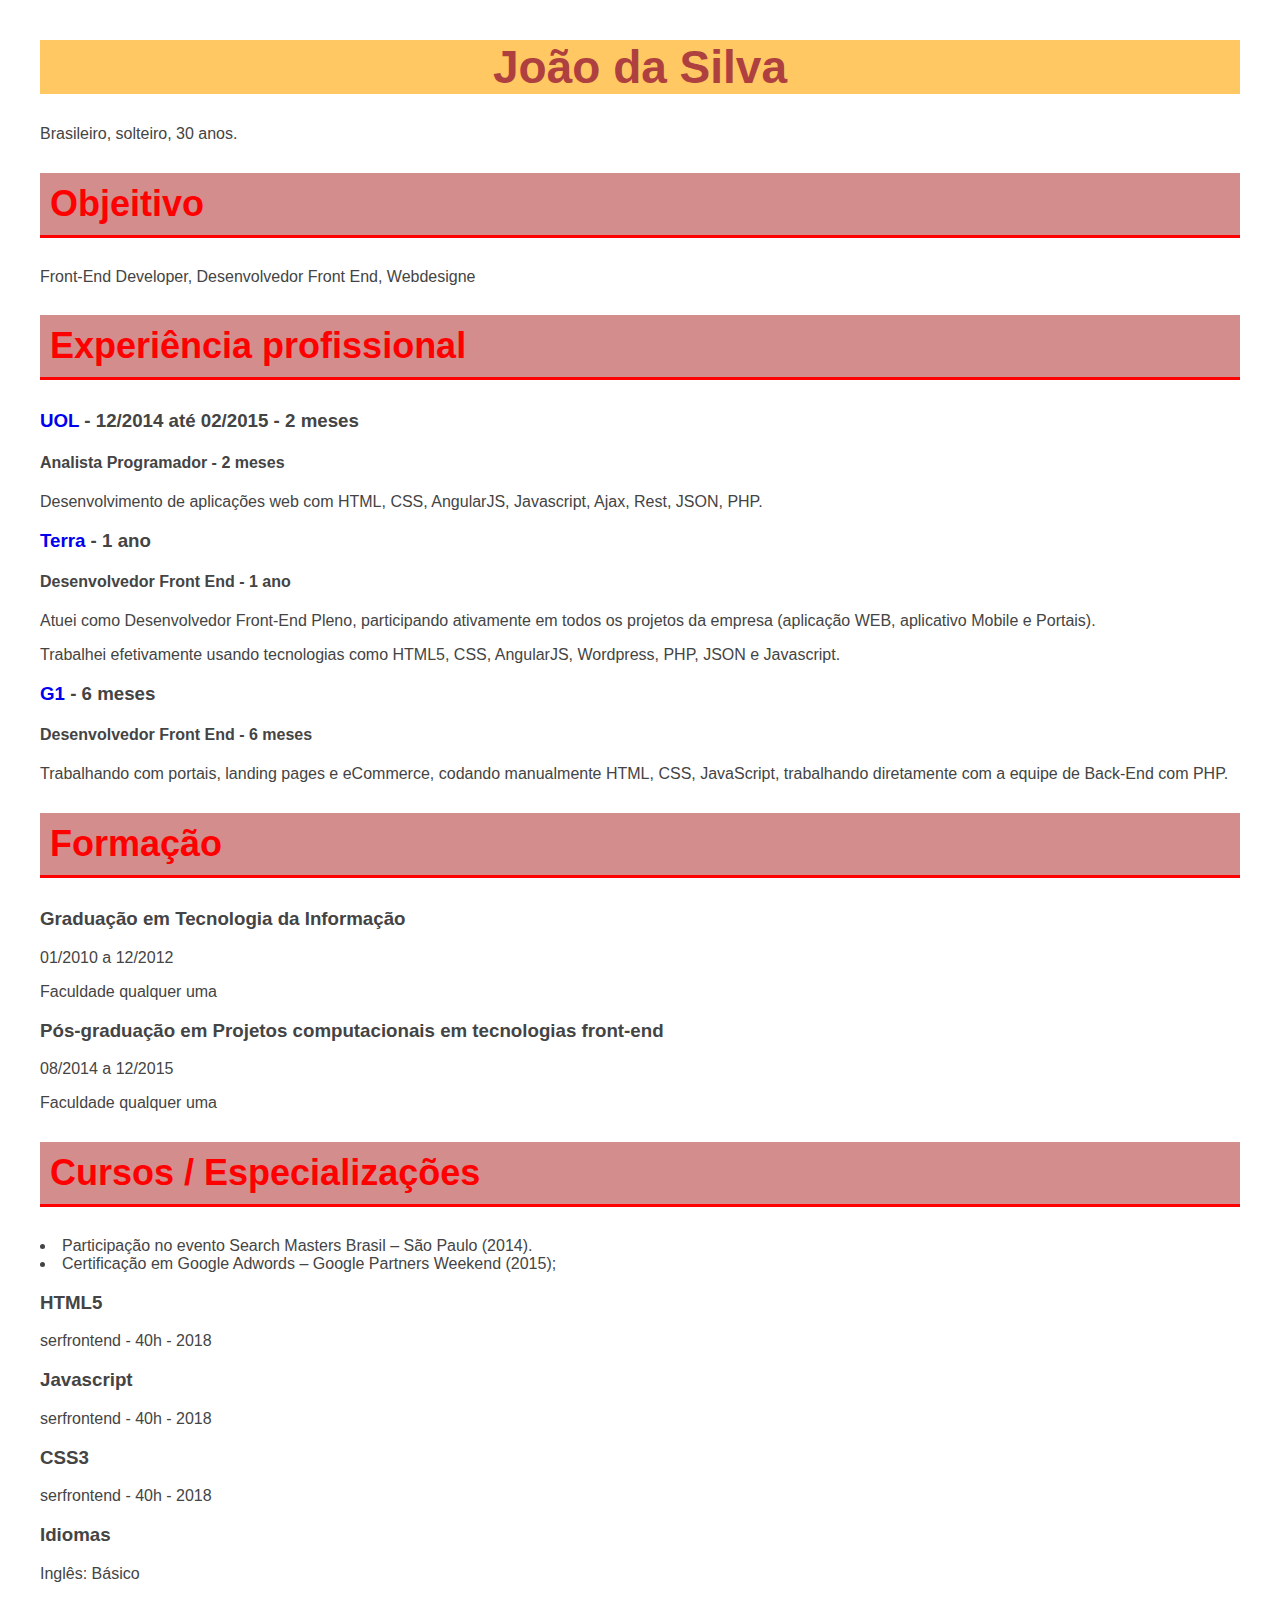
<file: 07_curriculum/index.html>
<!DOCTYPE html>
<html lang="pt-br">
<head>
    <meta charset="UTF-8">
    <meta http-equiv="X-UA-Compatible" content="IE=edge">
    <meta name="viewport" content="width=device-width, initial-scale=1.0">
    <link rel="stylesheet" href="style.css">
    <title>Document</title>
</head>
<body>
    <h1>João da Silva</h1>
    <p>Brasileiro, solteiro, 30 anos.</p>
    
    <h2>Objeitivo</h2>
    <p>Front-End Developer, Desenvolvedor Front End, Webdesigne</p>
    
    <h2>Experiência profissional</h2>
    <h3><a href="http://uol.com.br" target="_blank">UOL</a> - 12/2014 até 02/2015 - 2 meses</h3>
    <h4>Analista Programador - 2 meses</h4>
    <p>Desenvolvimento de aplicações web com HTML, CSS, AngularJS, Javascript, Ajax, Rest, JSON, PHP.</p>
    
    <h3><a href="http://terra.com.br" target="_blank">Terra</a> - 1 ano</h3>
    <h4>Desenvolvedor Front End - 1 ano</h4>
    <p>Atuei como Desenvolvedor Front-End Pleno, participando ativamente em todos os projetos da empresa (aplicação WEB, aplicativo Mobile e Portais).</p>
    <p>Trabalhei efetivamente usando tecnologias como HTML5, CSS, AngularJS, Wordpress, PHP, JSON e Javascript.</p>
    
    <h3><a href="http:g1.com" target="_blank">G1</a> - 6 meses</h3>
    <h4>Desenvolvedor Front End - 6 meses</h4>
    <p>Trabalhando com portais, landing pages e eCommerce, codando manualmente HTML, CSS, JavaScript, trabalhando diretamente com a equipe de Back-End com PHP.</p>
    
    <h2>Formação</h2>
    <h3>Graduação em Tecnologia da Informação</h3>
    <p class="data">01/2010 a 12/2012</p>
    <p>Faculdade qualquer uma</p>
    
    <h3>Pós-graduação em Projetos computacionais em tecnologias front-end</h3>
    <p class="data">08/2014 a 12/2015</p>
    <p>Faculdade qualquer uma</p>
   
    <h2>Cursos / Especializações</h2>
    <ul>
        <li>Participação no evento Search Masters Brasil – São Paulo (2014).</li>
        <li>Certificação em Google Adwords – Google Partners Weekend (2015);</li>
    </ul>
    <h3>HTML5</h3>
    <p>serfrontend - 40h - 2018</p>
    
    <h3>Javascript</h3>
    <p>serfrontend - 40h - 2018</p>
    
    <h3>CSS3</h3>
    <p>serfrontend - 40h - 2018</p>
    
    <h3>Idiomas</h3>
    <p>Inglês: Básico</p>
    <br>
</body>
</html>
</file>
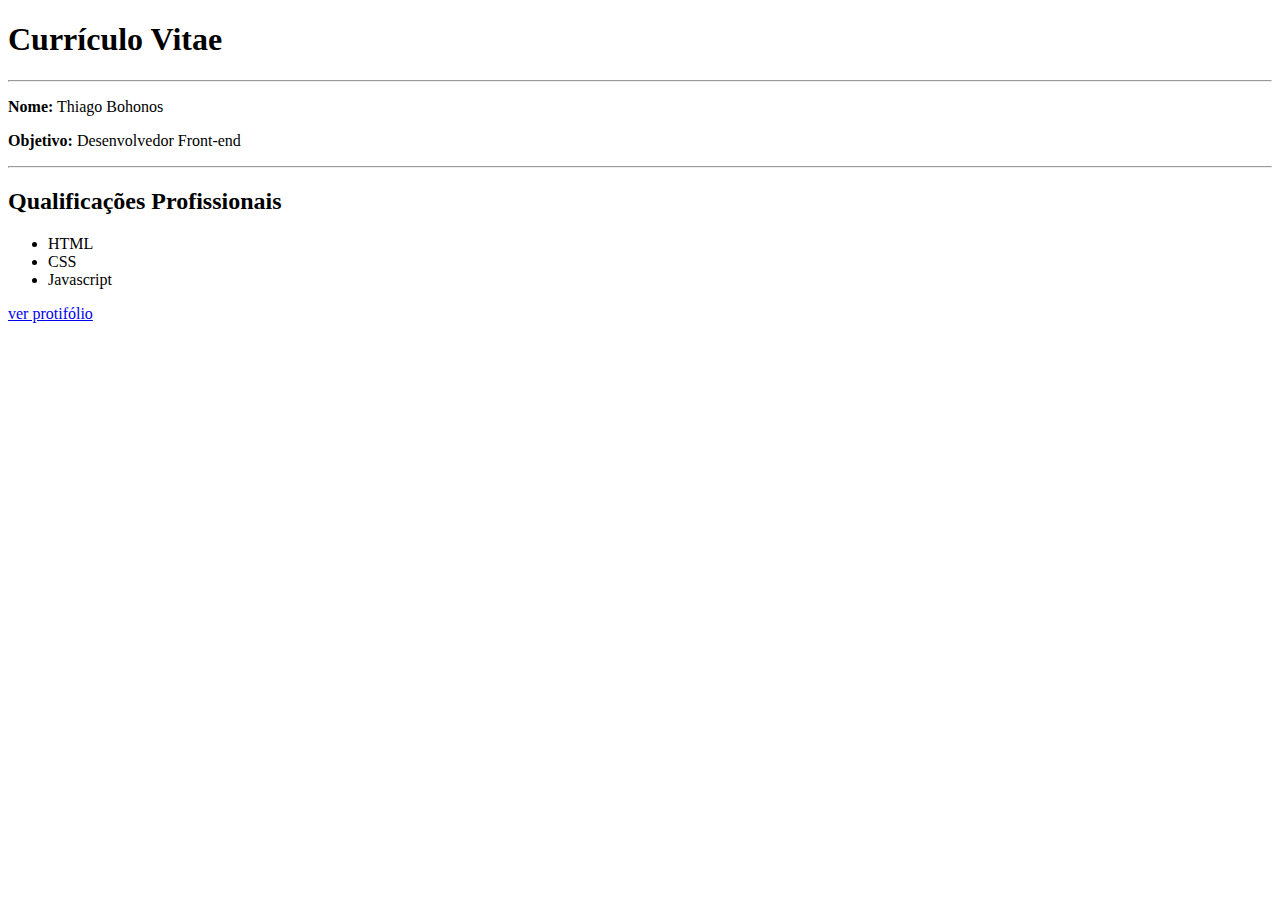
<file: curriculo/index.html>
<!DOCTYPE html>
<html lang="pt-br">
<head>
    <meta charset="UTF-8">
    <meta http-equiv="X-UA-Compatible" content="IE=edge">
    <meta name="viewport" content="width=device-width, initial-scale=1.0">
    <title>Currículo</title>
</head>
<body>
    <h1>Currículo Vitae</h1>
    <hr>
    <p><b>Nome:</b> Thiago Bohonos </p>
    <p><b>Objetivo:</b> Desenvolvedor Front-end </p>
    <hr>

    <h2>Qualificações Profissionais</h2>
    <ul>
        <li>HTML</li>
        <LI>CSS</LI>
        <LI>Javascript</LI>
    </ul>

    <p><a href="#">ver protifólio</a></p>
</body>
</html>
</file>
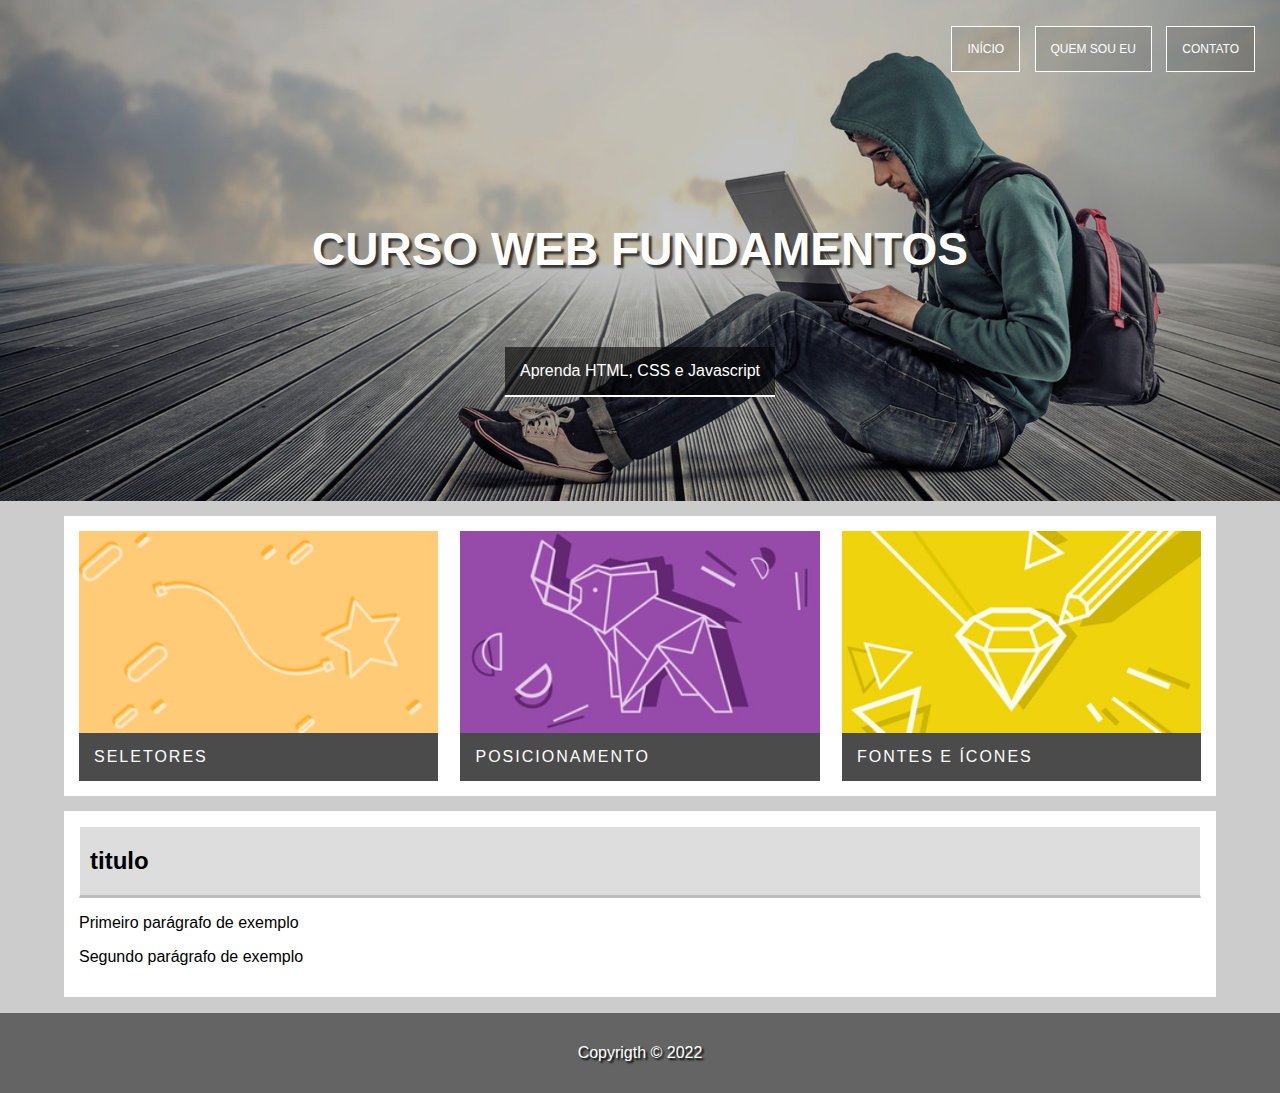
<file: ProjetoCSS/index.html>
<!DOCTYPE html>
<html lang="pt-br">
<head>
    <meta charset="UTF-8">
    <meta http-equiv="X-UA-Compatible" content="IE=edge">
    <meta name="viewport" content="width=device-width, initial-scale=1.0">
    <link rel="stylesheet" href="css/style.css">
    <title>Document</title>
</head>
<body>
    <div id="principal">
        <header class="hero">
            <nav>
                <ul>
                    <li><a href="index.html">Início</a></li>
                    <li><a href="#">Quem Sou Eu</a></li>
                    <li><a href="#">Contato</a></li>
                </ul>
            </nav>
            <div class="hero-content">
                <h1>Curso Web Fundamentos</h1>
                <P>Aprenda HTML, CSS e Javascript</P>
            </div>
        </header>

        <main>
            <section class="content-section">
                <div class="card card-1">
                    <img src="img/card_01.png" alt="">
                    <p>Seletores</p>
                </div>

                <div class="card card-2">
                    <img src="img/card_02.jpg" alt="">
                    <p>Posicionamento</p>
                </div>

                <div class="card card-3">
                    <img src="img/card_03.jpg" alt="">
                    <p>Fontes e Ícones</p>
                </div>
            </section>

            <section class="content-section">
                <article class="article">
                    <header><h2>titulo</h2></header>
                    <p>Primeiro parágrafo de exemplo</p>
                    <p>Segundo parágrafo de exemplo</p>
                </article>
            </section>

        </main>

        <footer>

            <p>Copyrigth &copy; 2022</p>

        </footer>

    </div>
    
</body>
</html>
</file>
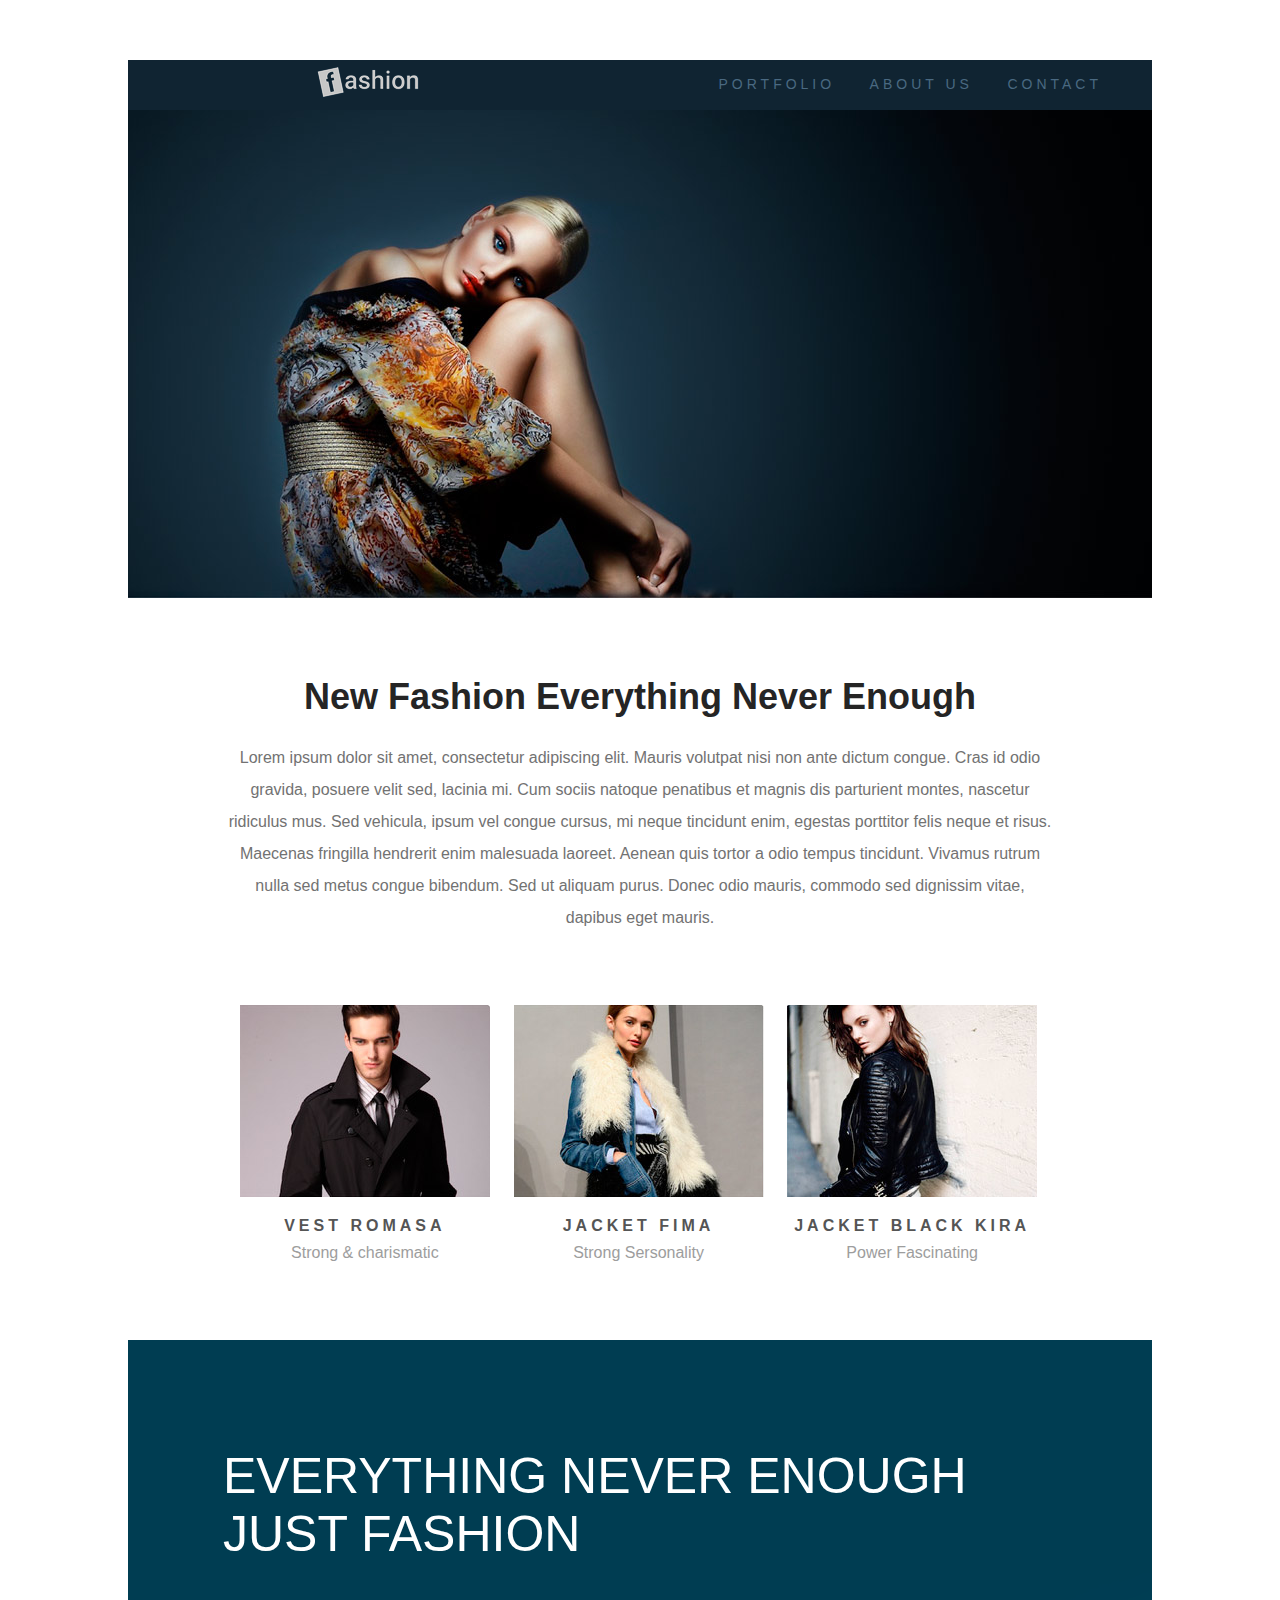
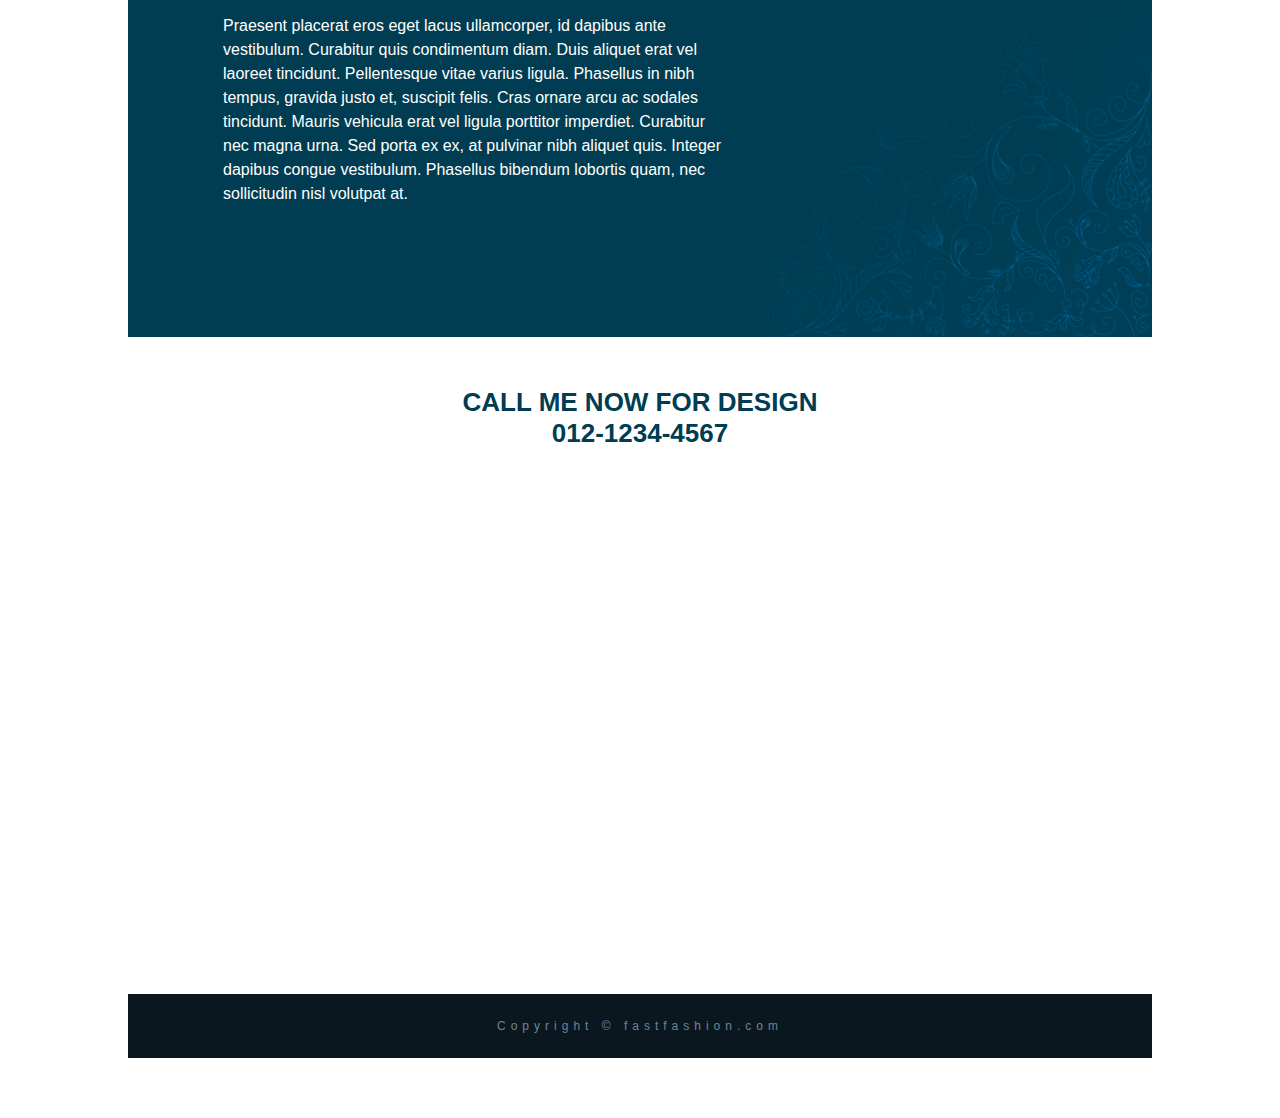
<file: ProjetoFashion/index.html>
<!DOCTYPE html>
<html lang="pt-br">

<head>
    <meta charset="UTF-8">
    <meta http-equiv="X-UA-Compatible" content="IE=edge">
    <meta name="viewport" content="width=device-width, initial-scale=1.0">
    <link rel="stylesheet" href="css/style.css">
    <title>Fashion</title>
</head>

<body>
    <div id="principal">

        <header class="header-top">
            <img class="logotipo" src="imagens/logo.png" alt="Logotipo Fashion">
            <nav class="header-nav">
                <ul>
                    <li><a href="#">Portfolio</a></li>
                    <li><a href="#">About us</a></li>
                    <li><a href="#">Contact</a></li>
                </ul>
            </nav>
        </header>
        <img src="imagens/topo.jpg" alt="Modelo feminina vestidno roupa x">

        <article class="portifolio">
            <h1>New Fashion Everything Never Enough</h1>
            <p>Lorem ipsum dolor sit amet, consectetur adipiscing elit. Mauris volutpat nisi non ante dictum congue.
                Cras id odio gravida, posuere velit sed, lacinia mi. Cum sociis natoque penatibus et magnis dis
                parturient montes, nascetur ridiculus mus. Sed vehicula, ipsum vel congue cursus, mi neque tincidunt
                enim, egestas porttitor felis neque et risus. Maecenas fringilla hendrerit enim malesuada laoreet.
                Aenean quis tortor a odio tempus tincidunt. Vivamus rutrum nulla sed metus congue bibendum. Sed ut
                aliquam purus. Donec odio mauris, commodo sed dignissim vitae, dapibus eget mauris.</p>
        </article>

        <section class="gallery">
            <article class="gallery-card">
                <img src="imagens/modelo1.jpg" alt="modelo 1">
                <p class="gallery-title">Vest Romasa</p>
                <p class="gallery-text">Strong & charismatic</p>
            </article>

            <article class="gallery-card">
                <img src="imagens/modelo2.jpg" alt="modelo 2">
                <p class="gallery-title">Jacket Fima</p>
                <p class="gallery-text">Strong Sersonality</p>
            </article>

            <article class="gallery-card">
                <img src="imagens/modelo3.jpg" alt="modelo 3">
                <p class="gallery-title">Jacket Black Kira</p>
                <p class="gallery-text">Power Fascinating</p>
            </article>
        </section>

        <article class="about">
            <h2>Everything Never Enough <br>Just Fashion</h2>
            <p>Praesent placerat eros eget lacus ullamcorper, id dapibus ante vestibulum. Curabitur quis condimentum
                diam. Duis aliquet erat vel laoreet tincidunt. Pellentesque vitae varius ligula. Phasellus in nibh
                tempus, gravida justo et, suscipit felis. Cras ornare arcu ac sodales tincidunt. Mauris vehicula erat
                vel ligula porttitor imperdiet. Curabitur nec magna urna. Sed porta ex ex, at pulvinar nibh aliquet
                quis. Integer dapibus congue vestibulum. Phasellus bibendum lobortis quam, nec sollicitudin nisl
                volutpat at.</p>
        </article>

        <div class="contact">
            <address>
                Call me now for design<br>
                012-1234-4567
            </address>
        </div>
        <div class="maps">
            <iframe
                src="https://www.google.com/maps/embed?pb=!1m18!1m12!1m3!1d122670.5653289942!2d-48.05456700206308!3d-16.09373834771916!2m3!1f0!2f0!3f0!3m2!1i1024!2i768!4f13.1!3m3!1m2!1s0x9359846e04692fcd%3A0xff5f6985b898b684!2sValpara%C3%ADso%20de%20Goi%C3%A1s%20-%20GO!5e0!3m2!1spt-BR!2sbr!4v1660192331914!5m2!1spt-BR!2sbr"
                width="600" height="450" style="border:0;" allowfullscreen="" loading="lazy"
                referrerpolicy="no-referrer-when-downgrade"></iframe>
        </div>

        <footer>
            Copyright &copy; fastfashion.com
        </footer>
    </div>
</body>

</html>
</file>
<file: 07_curriculum/style.css>
body {
    margin: auto;
    font-family: Verdana, helvetica, sans-serif;
    color:#444;
    margin: 40px;
}

h1 {
    color: rgb(175, 64, 64);
    text-align: center;
    background-color: rgb(255, 200, 98);
    font-size: 46px;
}

h2 {
    color: red;
    background-color: rgb(211, 141, 141);
    font-size: 36px;
    border-bottom: solid 3px red;
    padding: 10px;
}

ul{
    padding-left: 0;
}

li {
    padding-left: 0;
    list-style-position: inside;
}

a {
    text-decoration: none;
}

a:hover {
    text-decoration: underline;
}
</file>
<file: ProjetoCSS/css/style.css>
body {
    font-family: Arial, Helvetica, sans-serif;
    background: #ccc;
    margin: 0;
}

.hero {
    background-image: url(../img/bg-3.jpg);
    height: 500px;
    background-position: right center;
    background-size: cover;
    border-top: 1px solid transparent;
}

.hero-content {
    text-align: center;
    color: white;
    margin-top: 150px;
}

.hero-content h1 {
    text-transform: uppercase;
    font-size: 46px;
    text-shadow: 3px 3px 2px #333;
}

.hero-content P {
    background-color: rgba(0,0,0,0.6);
    display: inline-block;
    padding: 15px;
    border-bottom: 2px solid white;
    margin-top: 40px;
}

.hero nav ul {
    text-align: right;
    margin: 25px 25px;
}

.hero nav li {
    display: inline-block;
    list-style: none;
    border: 1px solid white;
    margin-left: 10px;
}

.hero nav a {
    background:rgba(0,0,0,0.1);
    display: block;
    padding: 15px;
    color: white;
    text-decoration: none;
    text-transform: uppercase;
    font-size: 12px;
}

.hero nav a:hover {
    background:rgba(0,0,0,0.3);
}

main {
    width: 90%;
    margin: auto;
}

.content-section {
    background-color: white;
    padding: 15px;
    margin-top: 15px;
    overflow: auto;
}

.card {
    width: 32%;
    float: left;
    box-sizing: border-box;
}

.card-1, .card-2 {
    margin-right: 2%;    
}

.card img {
    width: 100%;
    display: block;
}

.card p {
    background-color: rgb(75, 75, 75);
    color: white;
    margin: 0;
    text-transform: uppercase;
    letter-spacing: 2px;
    padding: 15px;
}

.article header {
    background-color: rgb(221, 221, 221);
    border: 1px solid white;
    border-bottom: 3px solid rgb(189, 189, 189);
    padding: 0;
}

.article h2 {
    padding-left: 10px;
}

footer {
    text-align: center;
    background-color: rgb(100, 100, 100);
    color: white;
    text-shadow: 2px 2px 2px black;
    height: 80px;
    line-height: 80px;
}
</file>
<file: ProjetoFashion/css/style.css>
body {
    font-family: tahoma, arial,sans-serif;
    margin: 0;
    padding: 0;
}

#principal {
    width: 1024px;
    margin: 60px auto;
}

.header-top {
    height: 50px;
    background: #102432;
    position: relative;
}

.logotipo {
    margin: 5px 0 0 185px;
}

.header-nav {
    position:absolute;
    top: 0;
    right: 0;
    height: 100%;
}

.header-nav ul {
    margin: 0;
    padding: 0;
    margin-right: 35px;
}

.header-nav li {
    list-style: none;
    display: inline-block;
    padding: 15px;
}

.header-nav a {
    color: #4a6981;
    text-decoration: none;
    text-transform: uppercase;
    letter-spacing: 4px;
    font-size: 14px;
    font-weight: 500;
    transition: color .4s linear;
}

.header-nav a:hover {
    color: white;
}

.portifolio {
    padding: 50px 100px;
    text-align: center;
}

.portifolio h1 {
    font-size: 36px;
    color: #252525;
}

.portifolio p {
    font-size: 16px;
    line-height: 2;
    color: rgb(114, 114, 114);
}

.gallery {
    padding: 0 100px 50px 100px;
    overflow: auto;
}

.gallery-card {
    width: 32%;
    float: left;
    text-align: center;
    padding: 5px;
}

.gallery-title {
    color: #555;
    text-transform: uppercase;
    letter-spacing: 4px;
    font-size: 16px;
    font-weight: bold;
}

.gallery-text {
    color: rgb(157, 157, 157);
    position: relative;
    bottom: 7px;
}

.about {
    background-color: #003d52;
    padding: 95px;
    color: white;
    background-image: url(../imagens/bg_detalhe.png);
    background-repeat: no-repeat;
    background-position: right bottom;
}

.about h2 {
    text-transform: uppercase;
    font-size: 50px;
    font-weight: normal;
    position: relative;
    bottom: 30px;
}

.about p {
    line-height: 1.5;
    width: 60%;
    position: relative;
    bottom: 20px;
}

.contact {
    margin: 50px 0;
}

.contact address {
    color: #003d52;
    text-transform: uppercase;
    font-size: 26px;
    font-style: normal;
    text-align: center;
    font-weight: bold;
}

.maps {
    width: 100%;
    height: 450px;
}

.maps iframe {
    width: 100%;
}

footer {
    background: #0b171f;
    padding: 25px;
    font-size: 12px;
    color: #6f8597;
    letter-spacing: 5px;
    text-align: center;
    margin-top: 45px;
}
</file>
